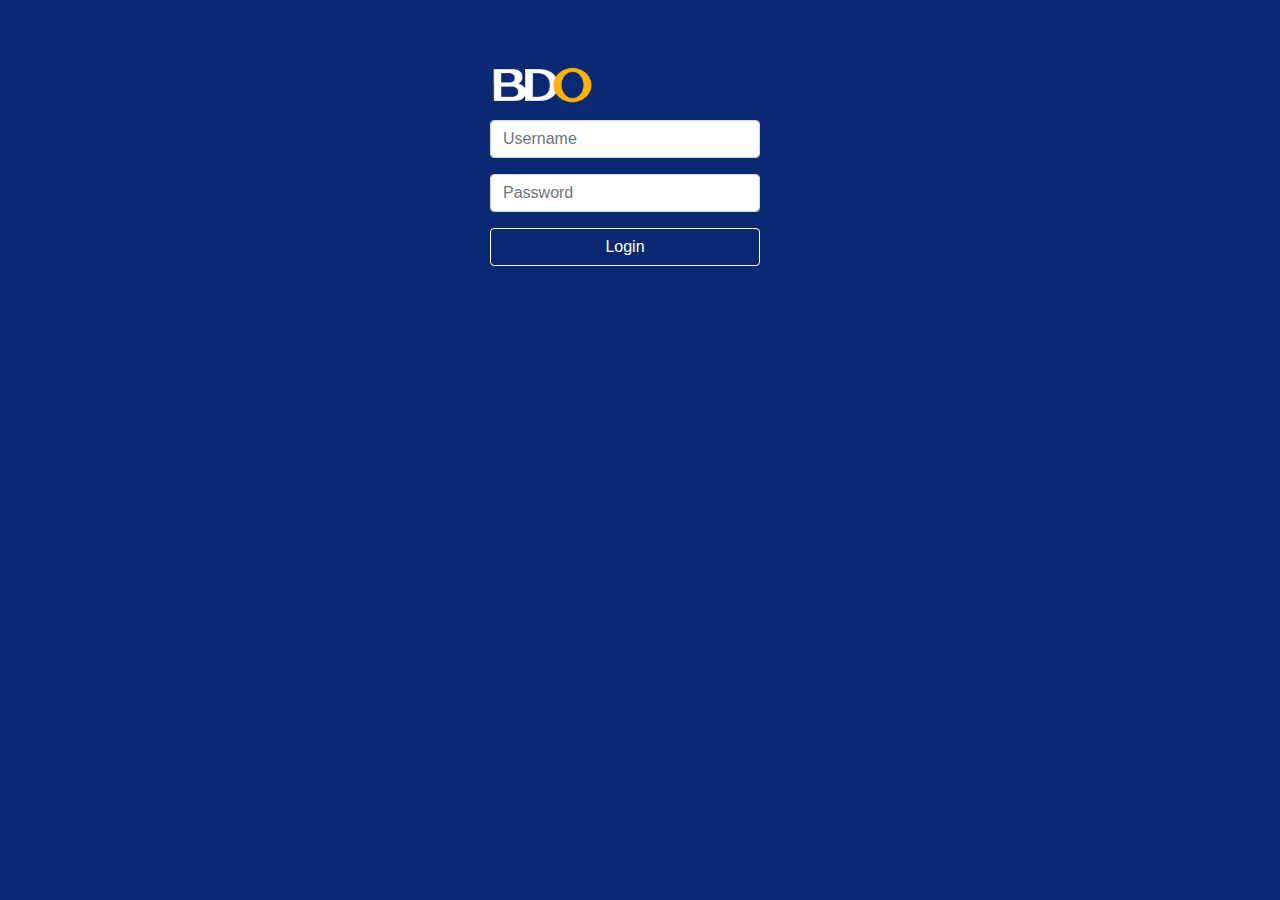
<file: login.html>
<html>
    
    <head>
      <title>Bank Policy Catalogue</title>
      <link rel="stylesheet" type="text/css" href="login.css">
      <link href="https://maxcdn.bootstrapcdn.com/bootstrap/4.0.0/css/bootstrap.min.css" rel="stylesheet" id="bootstrap-css">
      <script src="https://maxcdn.bootstrapcdn.com/bootstrap/4.0.0/js/bootstrap.min.js"></script>
      <script src="https://cdnjs.cloudflare.com/ajax/libs/jquery/3.2.1/jquery.min.js"></script>
    </head>

    <body style="background-color: #0b2972;">
      <script language="javascript">
        /*function to check username & password*/
        function check(form) {
         /* check if input username and pass matches */
         if(form.userid.value == "bdo-admin" && form.pswrd.value == "bdo-pass") {
            window.open('policy1.html', '_self') /* opens the target page while Id & password matches */
          }
         else {
           alert("Error Password or Username") /* displays error message */
          }
        }
      </script>

      <div class="simple-login-container">
        <div id="formContent">
          <img src="bdo-logo.jpg" id="bdo-logo">
          <!-- Login Form -->
          <form>
            <div class="row col-md-12 form-group">
              <input type="text" id="login" class="form-control" name="userid" placeholder="Username">
            </div>
            <div class="row col-md-12 form-group">
              <input type="password" id="password" class="form-control" name="pswrd" placeholder="Password">
            </div>
            <div class="row col-md-12 form-group">
              <input type="button" class="btn btn-block btn-login" onclick="check(this.form)" value="Login">
            </div>
          </form>

        </div>
      </div>
    </body>

    </html>
</file>
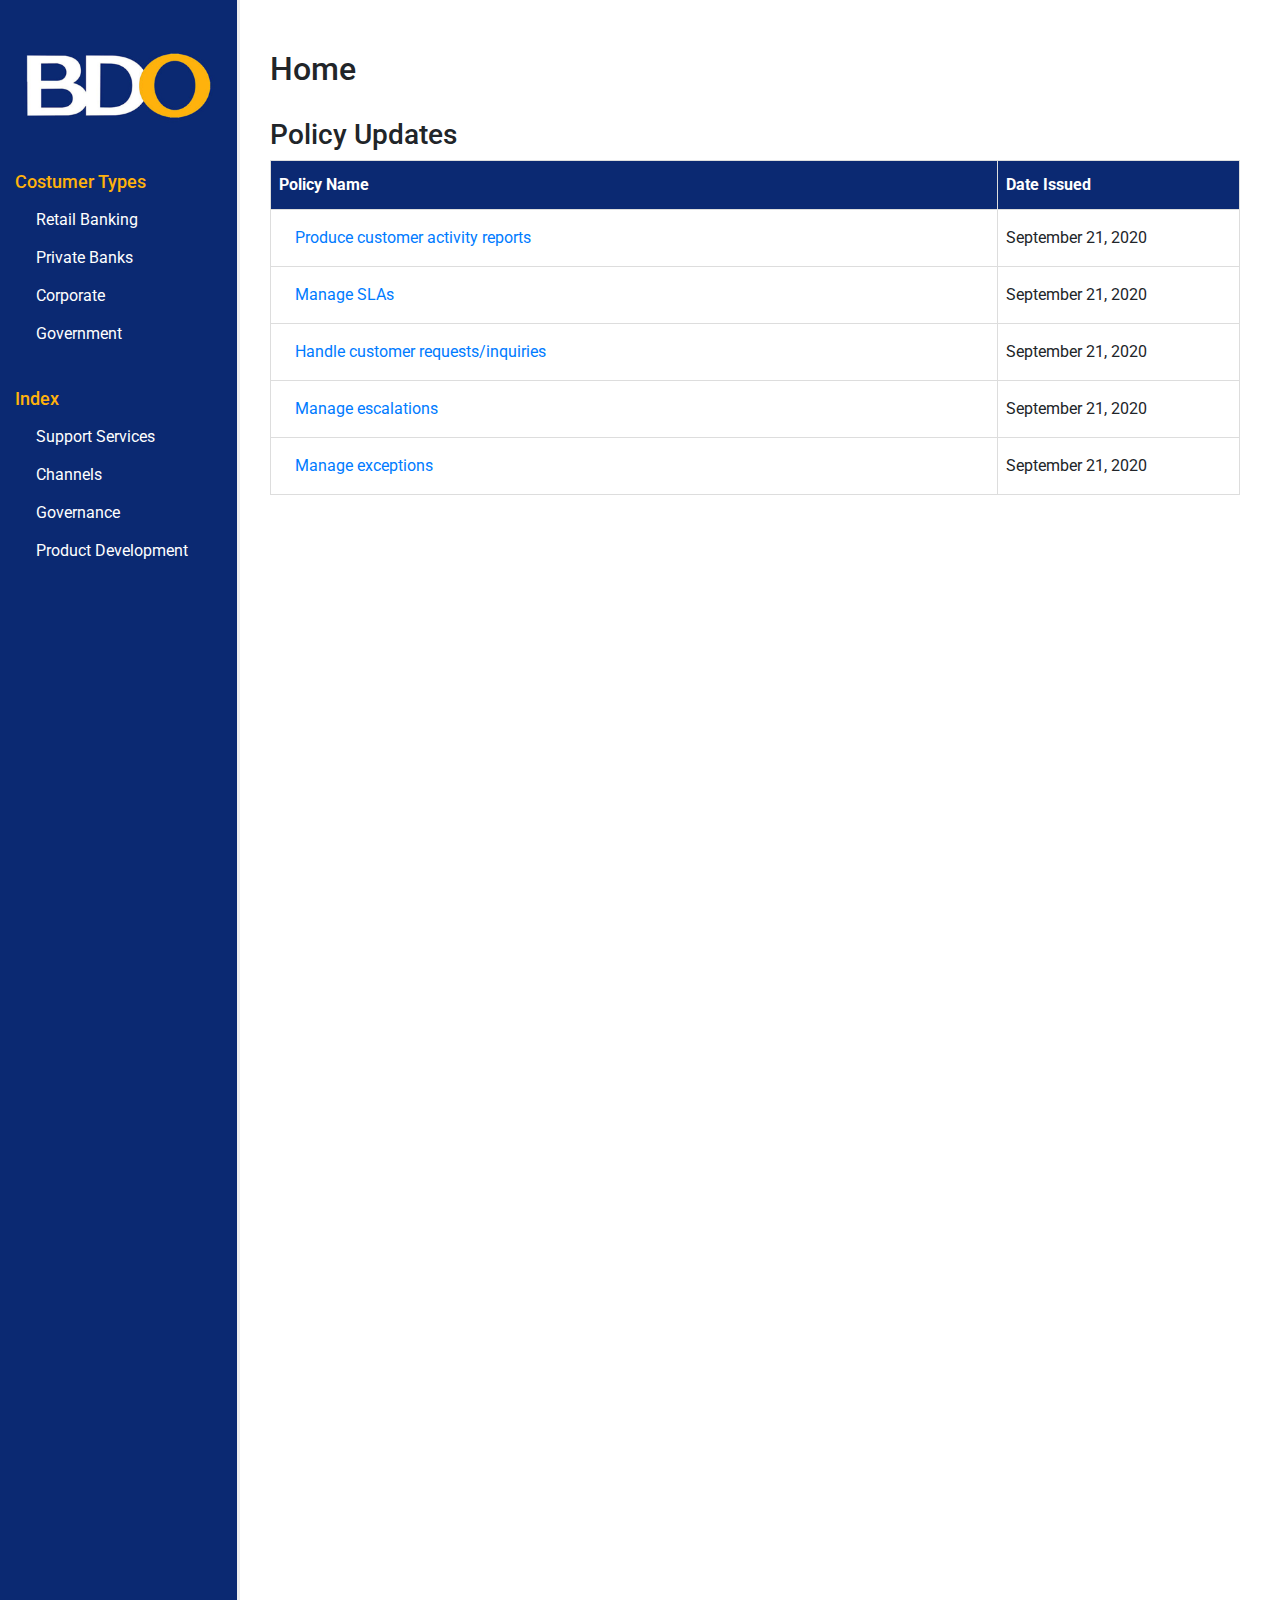
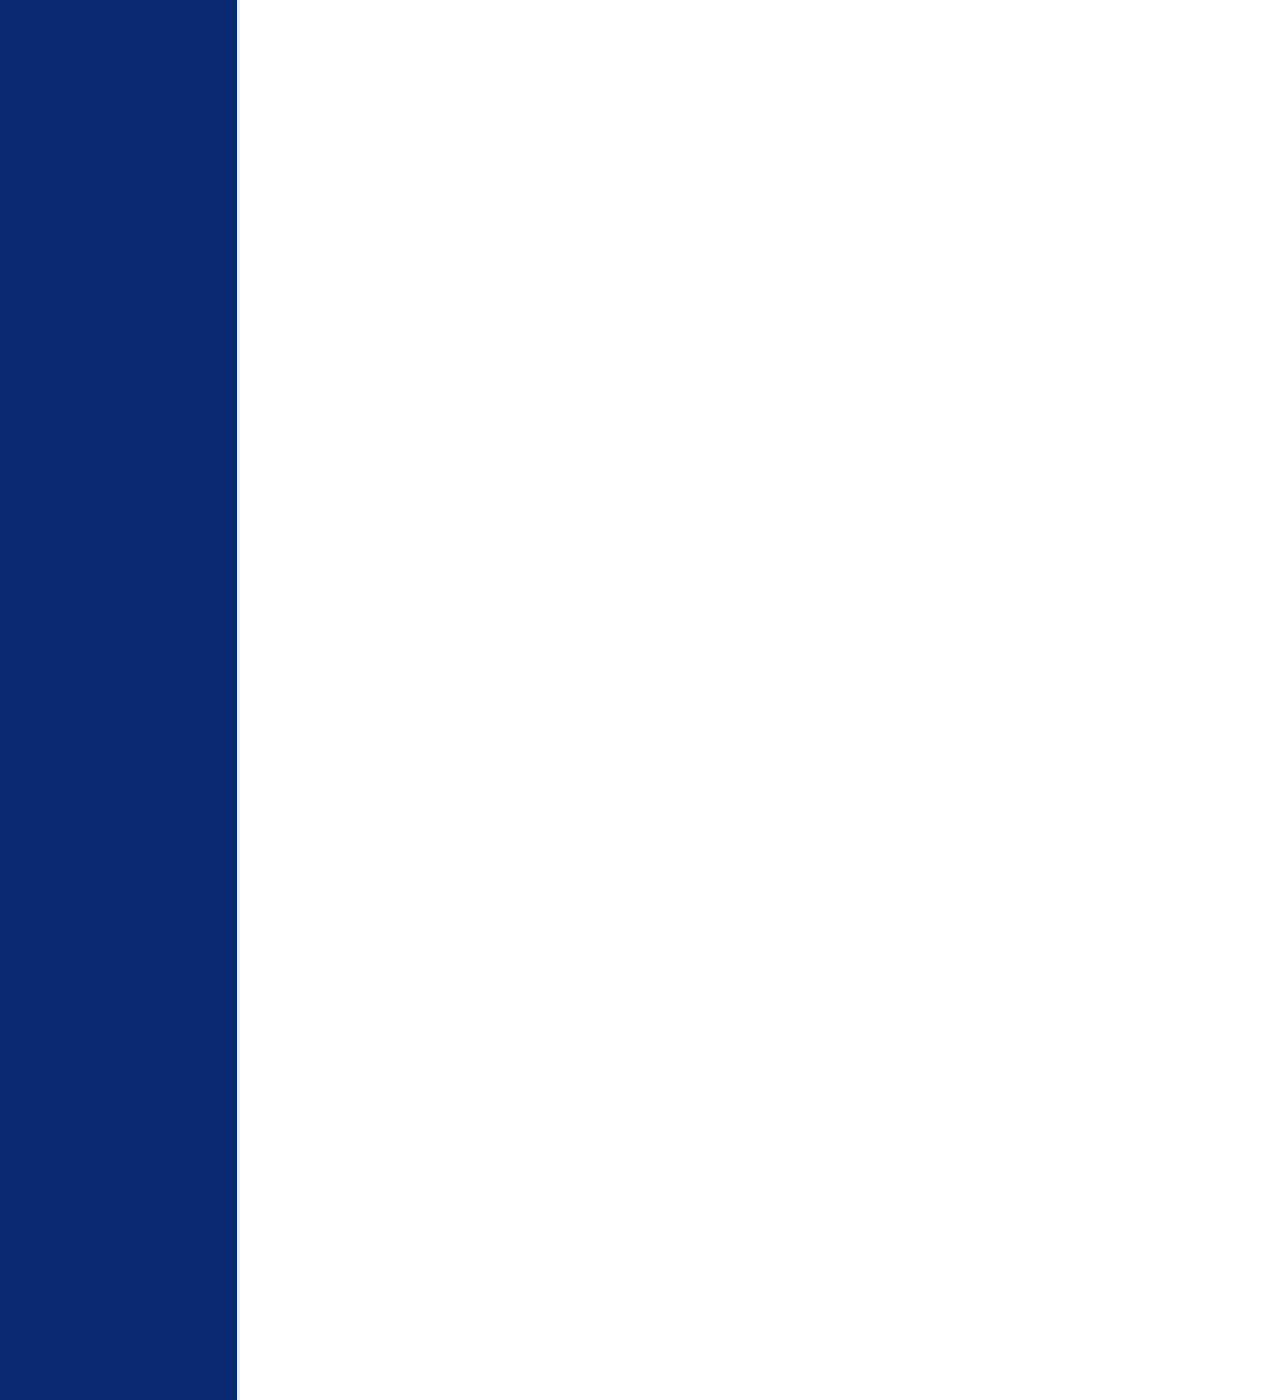
<file: policy1.html>
<!DOCTYPE html>
<html lang="en">
<head>
  <title>Bank Policy Catalog</title>
  <meta charset="utf-8">
  <meta name="viewport" content="width=device-width, initial-scale=1">
  <link rel="stylesheet" href="https://maxcdn.bootstrapcdn.com/bootstrap/4.5.2/css/bootstrap.min.css">
  <link rel="stylesheet" href="policy1.css">
  <link rel="stylesheet" href="https://cdnjs.cloudflare.com/ajax/libs/font-awesome/4.7.0/css/font-awesome.min.css">
  <link href="https://fonts.googleapis.com/css2?family=Roboto:wght@700&display=swap" rel="stylesheet">
  <script src="https://ajax.googleapis.com/ajax/libs/jquery/3.5.1/jquery.min.js"></script>
  <script src="https://cdnjs.cloudflare.com/ajax/libs/popper.js/1.16.0/umd/popper.min.js"></script>
  <script src="https://maxcdn.bootstrapcdn.com/bootstrap/4.5.2/js/bootstrap.min.js"></script>
  <!-- Like and dislike script -->
  <script type="text/javascript">
    $(function(){
    $(".like").click(function(){
        var input = $(this).siblings('.qty-like');
        input.val(parseFloat(input.val()) + 1);
        
    });
    $(".dislike").click(function(){
        var input = $(this).siblings('.qty-dislike');
        input.val(parseFloat(input.val()) + 1);
    });
  });
  </script>

<!-- modal script -->
<script type="text/javascript">
  $('#exampleModal').on('show.bs.modal', function (event) {
  var button = $(event.relatedTarget) // Button that triggered the modal
  var recipient = button.data('whatever') // Extract info from data-* attributes
  // If necessary, you could initiate an AJAX request here (and then do the updating in a callback).
  // Update the modal's content. We'll use jQuery here, but you could use a data binding library or other methods instead.
  var modal = $(this)
  modal.find('.modal-title').text('New message to ' + recipient)
  modal.find('.modal-body input').val(recipient)
})
</script>

<!-- retail banking dropdown script -->
<script>
  document.getElementById("retail-banking").onclick = function() {showRetailBanking()};

  function showRetailBanking () {
    document.getElementById("level0-retail-banking").classList.toggle("show");
  }
</script>

<!-- history back arrow -->
<script>
  document.getElementById("backback").onclick = function() {goBack()};

  function goBack () {
    history.go(-1);
  }
</script>

<!-- for all script -->
<script>
  document.getElementById("forall").onclick = function() {forAll()};

  function forAll() {
    document.getElementById("for-all-products").classList.toggle("show");
  }
</script>

<!-- related topics script -->
<script>
  document.getElementById("fraud").onclick = function() {fraud()};
  document.getElementById("legal-affairs").onclick = function() {legalaffairs()};
  document.getElementById("int-ext-audit").onclick = function() {intextaudit()};
  document.getElementById("ext-rel").onclick = function() {extrel()};
  document.getElementById("cross-sell").onclick = function() {crosssell()};
  document.getElementById("cust-reg-complain").onclick = function() {custregcomplain()};

  function fraud() {
    document.getElementById("fraud").classList.toggle("show");
  }
  function legalaffairs() {
    document.getElementById("legal-affairs").classList.toggle("show");
  }
  function intextaudit() {
    document.getElementById("int-ext-audit").classList.toggle("show");
  }
  function extrel() {
    document.getElementById("ext-rel").classList.toggle("show");
  }
  function crosssell() {
    document.getElementById("cross-sell").classList.toggle("show");
  }
  function custregcomplain() {
    document.getElementById("cust-reg-complain").classList.toggle("show");
  }
</script>


</head>
<body>
    <!-- sidebar menu -->
    <nav id="sideb">
        <div class="rectangle"></div>
        <div class="leftcolumn">
            <!-- <button class="btn back-arrow" id="backback"><i class="fa fa-arrow-left" aria-hidden="true"></i></button> -->
            <img src="bdo-logo.jpg" style="width: 240px; height: auto; border-right-style: inset; padding: 20px;"/>
            <!-- Costumer Types Menu -->
            <h4>Costumer Types</h4>
            <div class="nav flex-column">
                <!-- COLLAPSIBLE-BUTTON-1: Retail Banking -->
                <button id = "retail-banking" class="btn level0" data-toggle="collapse" data-target="#level0-retail-banking">Retail Banking</button> 
                    <div id="level0-retail-banking" class="collapse">
                        <ul class = "nav nav-pills flex-column">
                            <li class="nav-item">
                                <a class="nav-link" id="sme" data-toggle="pill" href="#level1-retail-banks-SME">SME</a>
                            </li>
                            <li class="nav-item">
                                <a class="nav-link" id="indiv" data-toggle="pill" href="#level1-retail-banks-individual">Individuals</a>
                            </li>
                        </ul>
                    </div>

                <!-- COLLAPSIBLE-BUTTON-2: Private Banks -->
                <!--
                <button class="btn btn-primary" data-toggle="collapse" data-target="#collap-button-2">Private Banks</button>
                    <div id="collap-button-2" class="collapse">
                        <ul class = "nav nav-pills flex-column">
                            <li class="nav-item">
                                <a class="nav-link" data-toggle="pill" href="#level0-1">Information Technology</a>
                            </li>
                            <li class="nav-item">
                                <a class="nav-link" data-toggle="pill" href="#level0-2">Information Technology</a>
                            </li>
                            <li class="nav-item">
                                <a class="nav-link" data-toggle="pill" href="#level0-3">Information Technology</a>
                            </li>
                        </ul>
                    </div> 
                -->
                <button class="btn level0" data-toggle="pill" href="#level0-private-banks">Private Banks</button>

                <!-- COLLAPSIBLE-BUTTON-3: Corporate -->
                <!--
                <button class="btn btn-primary" data-toggle="collapse" data-target="#collap-button-3">Corporate</button>
                    <div id="collap-button-3" class="collapse">
                        <ul class = "nav nav-pills flex-column">
                            <li class="nav-item">
                                <a class="nav-link" data-toggle="pill" href="#level0-1">Information Technology</a>
                            </li>
                            <li class="nav-item">
                                <a class="nav-link" data-toggle="pill" href="#level0-2">Information Technology</a>
                            </li>
                            <li class="nav-item">
                                <a class="nav-link" data-toggle="pill" href="#level0-3">Information Technology</a>
                            </li>
                        </ul>
                    </div>
                --> 
                <button class="btn level0" data-toggle="pill" href="#level0-corporate">Corporate</button>

                <!-- COLLAPSIBLE-BUTTON-4: Government -->
                <!--
                <button class="btn btn-primary" data-toggle="collapse" data-target="#collap-button-4">Government</button>
                    <div id="collap-button-4" class="collapse">
                        <ul class = "nav nav-pills flex-column">
                            <li class="nav-item">
                                <a class="nav-link" data-toggle="pill" href="#level0-1">Information Technology</a>
                            </li>
                            <li class="nav-item">
                                <a class="nav-link" data-toggle="pill" href="#level0-2">Information Technology</a>
                            </li>
                            <li class="nav-item">
                                <a class="nav-link" data-toggle="pill" href="#level0-3">Information Technology</a>
                            </li>
                        </ul>
                    </div>
                -->
                <button class="btn level0" data-toggle="pill" href="#level0-government">Government</button>

            </div>

            <!-- Index Menu -->
            <h4 style = "margin-top: 35px;">Index</h4>
            <div class="nav flex-column">
                <!-- COLLAPSIBLE-BUTTON-1: Support Services -->
                <button class="btn level0" data-toggle="collapse" data-target="#level0-support-services">Support Services</button> 
                    <div id="level0-support-services" class="collapse">
                        <ul class = "nav nav-pills flex-column">
                            <li class="nav-item">
                                <a class="nav-link" id = "ss1" data-toggle="pill" href="#level1-retail-banks-SME">Manage Human Capital</a>
                            </li>
                            <li class="nav-item">
                                <a class="nav-link" id = "ss2" data-toggle="pill" href="#level1-retail-banks-individual">Manage Treasury</a>
                            </li>
                            <li class="nav-item">
                                <a class="nav-link" id = "ss3" data-toggle="pill" href="#level1-retail-banks-SME">Manage Information Technology</a>
                            </li>
                            <li class="nav-item">
                                <a class="nav-link" id = "ss4" data-toggle="pill" href="#level1-retail-banks-SME">Manage Administration And Procurement Services</a>
                            </li>
                            <li class="nav-item">
                                <a class="nav-link" id = "ss5" data-toggle="pill" href="#level1-retail-banks-SME">Manage Finance and Accounting Procedures</a>
                            </li>
                            <li class="nav-item">
                                <a class="nav-link" id = "ss6" data-toggle="pill" href="#level1-retail-banks-SME">Manage Transformation/Change</a>
                            </li>
                            <li class="nav-item">
                                <a class="nav-link" id = "ss7" data-toggle="pill" href="#level1-retail-banks-SME">Manage Data</a>
                            </li>
                            <li class="nav-item">
                                <a class="nav-link" id = "ss8" data-toggle="pill" href="#level1-retail-banks-SME">Manage Business Processes</a>
                            </li>
                        </ul>
                    </div>

                <!-- COLLAPSIBLE-BUTTON-2: Channels -->
                <!--
                <button class="btn btn-primary" data-toggle="collapse" data-target="#collap-button-2">Private Banks</button>
                    <div id="collap-button-2" class="collapse">
                        <ul class = "nav nav-pills flex-column">
                            <li class="nav-item">
                                <a class="nav-link" data-toggle="pill" href="#level0-1">Information Technology</a>
                            </li>
                            <li class="nav-item">
                                <a class="nav-link" data-toggle="pill" href="#level0-2">Information Technology</a>
                            </li>
                            <li class="nav-item">
                                <a class="nav-link" data-toggle="pill" href="#level0-3">Information Technology</a>
                            </li>
                        </ul>
                    </div> 
                -->
                <button class="btn level0" data-toggle="pill" href="#level0-channels">Channels</button>

                <!-- COLLAPSIBLE-BUTTON-3: Governance -->
                <!--
                <button class="btn btn-primary" data-toggle="collapse" data-target="#collap-button-3">Corporate</button>
                    <div id="collap-button-3" class="collapse">
                        <ul class = "nav nav-pills flex-column">
                            <li class="nav-item">
                                <a class="nav-link" data-toggle="pill" href="#level0-1">Information Technology</a>
                            </li>
                            <li class="nav-item">
                                <a class="nav-link" data-toggle="pill" href="#level0-2">Information Technology</a>
                            </li>
                            <li class="nav-item">
                                <a class="nav-link" data-toggle="pill" href="#level0-3">Information Technology</a>
                            </li>
                        </ul>
                    </div>
                --> 
                <button class="btn level0" data-toggle="pill" href="#level0-governance">Governance</button>

                <!-- COLLAPSIBLE-BUTTON-4: Product Development -->
                <!--
                <button class="btn btn-primary" data-toggle="collapse" data-target="#collap-button-4">Government</button>
                    <div id="collap-button-4" class="collapse">
                        <ul class = "nav nav-pills flex-column">
                            <li class="nav-item">
                                <a class="nav-link" data-toggle="pill" href="#level0-1">Information Technology</a>
                            </li>
                            <li class="nav-item">
                                <a class="nav-link" data-toggle="pill" href="#level0-2">Information Technology</a>
                            </li>
                            <li class="nav-item">
                                <a class="nav-link" data-toggle="pill" href="#level0-3">Information Technology</a>
                            </li>
                        </ul>
                    </div>
                -->
                <button class="btn level0" data-toggle="pill" href="#level0-product-development">Product Development</button>
            </div>
        </div>    
    </nav>
    
    <!-- content area -->
    <div class="centercolumn">
        <div class="tab-content">
            <!-- Home Pane -->
            <div class="container tab-pane active">
                <h2>Home</h2>  
                <h3 style="margin-top: 20px; margin-left: 15px;">Policy Updates</h3>
                <table id = "policy-updates-table">
                  <tr>
                    <th style="width: 75%">Policy Name</th>
                    <th>Date Issued</th>    
                  </tr>
                  <tr>
                      <td>
                          <a class="nav-link" data-toggle="pill" href="#">Produce customer activity reports</a>
                      </td>
                      <td>September 21, 2020</td>
                  </tr>
                  <tr>
                      <td>
                          <a class="nav-link" data-toggle="pill" href="#">Manage SLAs</a>
                      </td>
                      <td>September 21, 2020</td>
                  </tr>
                  <tr>
                      <td>
                          <a class="nav-link" data-toggle="pill" href="#">Handle customer requests/inquiries</a>
                      </td>
                      <td>September 21, 2020</td>
                  </tr>
                  <tr>
                      <td>
                          <a class="nav-link" data-toggle="pill" href="#">Manage escalations</a>
                      </td>
                      <td>September 21, 2020</td>
                  </tr>
                  <tr>
                    <td>
                        <a class="nav-link" data-toggle="pill" href="#">Manage exceptions</a>
                    </td>
                    <td>September 21, 2020</td>
                </tr>
                </table>

            </div>
            <!-- Level 0: Retail Banks Content -->
                <!-- Level 1: Retail Banks - SME-->
                <div id="level1-retail-banks-SME" class="container tab-pane">
                    <h2>SME</h2>
                    <p>SMEs are small and medium business
                      enterprises with annual revenue of less
                      than PHP 100 million. These businesses
                      can be in the form of sole proprietorship,
                      partnership or corporation.</p>

                    <div class="container">
                        <div id="accordion">
                          
                          <div class="card">
                            <div class="card-header">
                              <a class="card-link" data-toggle="collapse" href="#manage-deposit-account">Manage Deposit Account</a>
                            </div>
                            <div id="manage-deposit-account" class="collapse" data-parent="#accordion">
                              <div class="card-body">
                                <table id = "sme-table">
                                    <tr>
                                        <th style="width: 75%">Policy Name</th>
                                        <th>Date Issued</th>    
                                    </tr>
                                    <tr>
                                        <td>
                                            <a id = "forall" class="nav-link" data-toggle="pill" href="#for-all-products">For all products</a>
                                        </td>
                                        <td>September 21, 2020</td>
                                    </tr>
                                    <tr>
                                        <td>
                                            <a class="nav-link" data-toggle="pill" href="#for-current-account">For current account</a>
                                        </td>
                                        <td>September 21, 2020</td>
                                    </tr>
                                    <tr>
                                        <td>
                                            <a class="nav-link" data-toggle="pill" href="#for-savings-account">For savings account</a>
                                        </td>
                                        <td>September 21, 2020</td>
                                    </tr>
                                    <tr>
                                        <td>
                                            <a class="nav-link" data-toggle="pill" href="#for-term-deposits">For term deposits</a>
                                        </td>
                                        <td>September 21, 2020</td>
                                    </tr>
                                </table>
                              </div>
                            </div>
                          </div>
                          
                          <div class="card">
                            <div class="card-header">
                              <a class="collapsed card-link" data-toggle="collapse" href="#collapseTwo">Manage Loans</a>
                            </div>
                            <div id="collapseTwo" class="collapse" data-parent="#accordion">
                              <div class="card-body">
                                Lorem ipsum dolor sit amet, consectetur adipisicing elit, sed do eiusmod tempor incididunt ut labore et dolore magna aliqua. Ut enim ad minim veniam, quis nostrud exercitation ullamco laboris nisi ut aliquip ex ea commodo consequat.
                              </div>
                            </div>
                          </div>
                          
                          <div class="card">
                            <div class="card-header">
                              <a class="collapsed card-link" data-toggle="collapse" href="#collapseThree">Manage Cards</a>
                            </div>
                            <div id="collapseThree" class="collapse" data-parent="#accordion">
                              <div class="card-body">
                                Lorem ipsum dolor sit amet, consectetur adipisicing elit, sed do eiusmod tempor incididunt ut labore et dolore magna aliqua. Ut enim ad minim veniam, quis nostrud exercitation ullamco laboris nisi ut aliquip ex ea commodo consequat.
                              </div>
                            </div>
                          </div>

                          <div class="card">
                            <div class="card-header">
                              <a class="collapsed card-link" data-toggle="collapse" href="#collapseThree">Manage Forex</a>
                            </div>
                            <div id="collapseThree" class="collapse" data-parent="#accordion">
                              <div class="card-body">
                                Lorem ipsum dolor sit amet, consectetur adipisicing elit, sed do eiusmod tempor incididunt ut labore et dolore magna aliqua. Ut enim ad minim veniam, quis nostrud exercitation ullamco laboris nisi ut aliquip ex ea commodo consequat.
                              </div>
                            </div>
                          </div>
                          
                          <div class="card">
                            <div class="card-header">
                              <a class="collapsed card-link" data-toggle="collapse" href="#collapseThree">Manage Investments</a>
                            </div>
                            <div id="collapseThree" class="collapse" data-parent="#accordion">
                              <div class="card-body">
                                Lorem ipsum dolor sit amet, consectetur adipisicing elit, sed do eiusmod tempor incididunt ut labore et dolore magna aliqua. Ut enim ad minim veniam, quis nostrud exercitation ullamco laboris nisi ut aliquip ex ea commodo consequat.
                              </div>
                            </div>
                          </div>
                        
                          <div class="card">
                            <div class="card-header">
                              <a class="collapsed card-link" data-toggle="collapse" href="#collapseThree">Manage Bancassurance</a>
                            </div>
                            <div id="collapseThree" class="collapse" data-parent="#accordion">
                              <div class="card-body">
                                Lorem ipsum dolor sit amet, consectetur adipisicing elit, sed do eiusmod tempor incididunt ut labore et dolore magna aliqua. Ut enim ad minim veniam, quis nostrud exercitation ullamco laboris nisi ut aliquip ex ea commodo consequat.
                              </div>
                            </div>
                          </div>

                          <div class="card">
                            <div class="card-header">
                              <a class="collapsed card-link" data-toggle="collapse" href="#collapseThree">Manage Safety Box Facilities</a>
                            </div>
                            <div id="collapseThree" class="collapse" data-parent="#accordion">
                              <div class="card-body">
                                Lorem ipsum dolor sit amet, consectetur adipisicing elit, sed do eiusmod tempor incididunt ut labore et dolore magna aliqua. Ut enim ad minim veniam, quis nostrud exercitation ullamco laboris nisi ut aliquip ex ea commodo consequat.
                              </div>
                            </div>
                          </div>

                        </div>
                    </div>
                </div>

                    <!-- Level 2: For all products -->
                    <div id="for-all-products" class="container tab-pane"> 

                        <h2>For All Deposit Products</h2>  

                        <table id = "all-products-table">
                            <tr>
                                <th style="width: 75%">Policy Name</th>
                                <th>Date Issued</th>    
                            </tr>
                            <tr>
                                <td>
                                    <a class="nav-link" data-toggle="pill" href="#marketing">Marketing & Account Opening</a>
                                </td>
                                <td>September 21, 2020</td>
                            </tr>
                            <tr>
                                <td>
                                    <a class="nav-link" data-toggle="pill" href="#">Deposit and Withdraw Funds</a>
                                </td>
                                <td>September 21, 2020</td>
                            </tr>
                            <tr>
                                <td>
                                    <a class="nav-link" data-toggle="pill" href="#">Interest Rates</a>
                                </td>
                                <td>September 21, 2020</td>
                            </tr>
                            <tr>
                                <td>
                                    <a class="nav-link" data-toggle="pill" href="#">Account Closure</a>
                                </td>
                                <td>September 21, 2020</td>
                            </tr>
                        </table>

                        <!-- <h5 style="margin-top: 30px;"> <a  class="nav-link" data-toggle="pill" href="#related-topics">Related Topics</a>  </h5> -->
                        <h5 style="margin-top: 30px;">Related Topics</h5>
                        <a class="btn tag-pill nav-link" data-toggle="pill" href="#fraud">Fraud/AML</a>
                        <a class="btn tag-pill nav-link" data-toggle="pill" href="#legal-affairs">Legal affairs</a>
                        <a class="btn tag-pill nav-link" data-toggle="pill" href="#int-ext-audit">Internal and external audit</a>
                        <a class="btn tag-pill nav-link" data-toggle="pill" href="#ext-rel">External relationship</a>
                        <a class="btn tag-pill nav-link" data-toggle="pill" href="#">Cross sell</a>
                        <a class="btn tag-pill nav-link" data-toggle="pill" href="#">Customer request and complaints</a>
                    </div>

                    <!-- Related Topics -->
                    <div id="related-topics" class="container tab-pane">
                        <h2>Related Topics</h2>  
                        <p>Lorem ipsum dolor sit amet, consectetur adipisicing elit, sed do eiusmod tempor incididunt ut labore et dolore magna aliqua. Lorem ipsum dolor sit amet, consectetur adipisicing elit, sed do eiusmod tempor incididunt ut labore et dolore magna aliqua.
                            Lorem ipsum dolor sit amet, consectetur adipisicing elit, sed do eiusmod tempor incididunt ut labore et dolore magna aliqua. Lorem ipsum dolor sit amet, consectetur adipisicing elit, sed do eiusmod tempor incididunt ut labore et dolore magna aliqua.
                            Lorem ipsum dolor sit amet, consectetur adipisicing elit, sed do eiusmod tempor incididunt ut labore et dolore magna aliqua. Lorem ipsum dolor sit amet, consectetur adipisicing elit, sed do eiusmod tempor incididunt ut labore et dolore magna aliqua.
                            Lorem ipsum dolor sit amet, consectetur adipisicing elit, sed do eiusmod tempor incididunt ut labore et dolore magna aliqua. Lorem ipsum dolor sit amet, consectetur adipisicing elit, sed do eiusmod tempor incididunt ut labore et dolore magna aliqua.
                        </p>
                        <div class="container">
                            <div id="accordion">
                              
                              <div class="card">
                                <div class="card-header">
                                  <a class="card-link" data-toggle="collapse" href="#manage-fraud">Manage Fraud/AML</a>
                                </div>
                                <div id="manage-fraud" class="collapse" data-parent="#accordion">
                                  <div class="card-body">
                                    <table id = "sme-table">
                                        <tr><th style="width: 75%">Policy Name</th><th>Date Issued</th></tr>
                                        <tr><td>Establish/Maintain business rules to detect fraud or suspicious activities</td><td>September 21, 2020</td></tr>
                                        <tr><td><a class="nav-link" data-toggle="pill" href="#">Detect fraud or suspicious activities</a></td><td>September 21, 2020</td></tr>
                                        <tr><td>Investigate and report fraud incident</td><td>September 21, 2020</td></tr>
                                        <tr><td>Investigate application fraud enquiry  </td><td>September 21, 2020</td></tr>
                                        <tr><td>Investigate fraud claims  </td><td>September 21, 2020</td></tr>
                                        <tr><td>Review and investigate reconciliation  </td><td>September 21, 2020</td></tr>
                                        <tr><td>Conduct systemic fraud investigation and monitoring  </td><td>September 21, 2020</td></tr>
                                        <tr><td>Monitor channel fraud  </td><td>September 21, 2020</td></tr>
                                        <tr><td>Monitor payments fraud  </td><td>September 21, 2020</td></tr>
                                        <tr><td><a class="nav-link" data-toggle="pill" href="#">Manage large deposits</a></td><td>September 21, 2020</td></tr>
                                        <tr><td><a class="nav-link" data-toggle="pill" href="#">Suspend/resume account</a></td><td>September 21, 2020</td></tr>
                                        <tr><td><a class="nav-link" data-toggle="pill" href="#">Engage with regulatory and legislative bodies</a></td><td>September 21, 2020</td></tr>
                                    </table>
                                  </div>
                                </div>
                              </div>
                              
                              <div class="card">
                                <div class="card-header">
                                  <a class="collapsed card-link" data-toggle="collapse" href="#collapseTwo">Provide Legal Support And Advise</a>
                                </div>
                                <div id="collapseTwo" class="collapse" data-parent="#accordion">
                                    <div class="card-body">
                                        <table id = "sme-table">
                                            <tr><th style="width: 75%">Policy Name</th><th>Date Issued</th></tr>
                                            <tr><td>Develop legal policies and procedures</td><td>September 21, 2020</td></tr>
                                            <tr><td>Prepare and manage legal budget</td><td>September 21, 2020</td></tr>
                                            <tr><td>Engage and manage external counsel</td><td>September 21, 2020</td></tr>
                                            <tr><td>Provide legal representation</td><td>September 21, 2020</td></tr>
                                            <tr><td><a class="nav-link" data-toggle="pill" href="#">Handle legal disputes</a></td><td>September 21, 2020</td></tr>
                                            <tr><td><a class="nav-link" data-toggle="pill" href="#">Respond to legal enquiries</a></td><td>September 21, 2020</td></tr>
                                            <tr><td>Monitor legislative changes and inform stakeholders</td><td>September 21, 2020</td></tr>
                                            <tr><td>Draft laws and issue by-laws</td><td>September 21, 2020</td></tr>
                                            <tr><td>Maintain subject matter expertise</td><td>September 21, 2020</td></tr>
                                            <tr><td>Manage and protect intellectual property</td><td>September 21, 2020</td></tr>
                                        </table>
                                      </div>
                                </div>
                              </div>
                              
                              <div class="card">
                                <div class="card-header">
                                  <a class="collapsed card-link" data-toggle="collapse" href="#collapseThree">Manage Legal Documents And Contracts</a>
                                </div>
                                <div id="collapseThree" class="collapse" data-parent="#accordion">
                                    <div class="card-body">
                                        <table id = "sme-table">
                                            <tr><th style="width: 75%">Policy Name</th><th>Date Issued</th></tr>
                                            <tr><td><a class="nav-link" data-toggle="pill" href="#">Define legal document management requirements </a></td><td>September 21, 2020</td></tr>
                                            <tr><td>Define legal document management policies and procedures</td><td>September 21, 2020</td></tr>
                                            <tr><td>Draft and review contract/SLAs</td><td>September 21, 2020</td></tr>
                                            <tr><td>Store and protect physical legal documents</td><td>September 21, 2020</td></tr>
                                            <tr><td>Store and protect digital legal documents</td><td>September 21, 2020</td></tr>
                                            <tr><td>Manage contract renewal, termination and close out</td><td>September 21, 2020</td></tr>
                                        </table>
                                      </div>
                                </div>
                              </div>
    
                              <div class="card">
                                <div class="card-header">
                                  <a class="collapsed card-link" data-toggle="collapse" href="#collapseFour">Business Continuity Planning And Management</a>
                                </div>
                                <div id="collapseFour" class="collapse" data-parent="#accordion">
                                    <div class="card-body">
                                        <table id = "sme-table">
                                            <tr><th style="width: 75%">Policy Name</th><th>Date Issued</th></tr>
                                            <tr><td><a class="nav-link" data-toggle="pill" href="#">Co-ordinate business continuity</a></td><td>September 21, 2020</td></tr>
                                            <tr><td><a class="nav-link" data-toggle="pill" href="#">Plan business continuity</a></td><td>September 21, 2020</td></tr>
                                            <tr><td><a class="nav-link" data-toggle="pill" href="#">Plan infrastructure recovery</a></td><td>September 21, 2020</td></tr>
                                            <tr><td><a class="nav-link" data-toggle="pill" href="#">Plan serious incident management</a></td><td>September 21, 2020</td></tr>
                                            <tr><td><a class="nav-link" data-toggle="pill" href="#">Manage business continuity methodologies</a></td><td>September 21, 2020</td></tr>
                                            
                                            
                                        </table>
                                      </div>
                                </div>
                              </div>
                              
                              <div class="card">
                                <div class="card-header">
                                  <a class="collapsed card-link" data-toggle="collapse" href="#collapseFive">Manage Audit Protocols</a>
                                </div>
                                <div id="collapseFive" class="collapse" data-parent="#accordion">
                                    <div class="card-body">
                                        <table id = "sme-table">
                                            <tr><th style="width: 75%">Policy Name</th><th>Date Issued</th></tr>
                                            <tr><td><a class="nav-link" data-toggle="pill" href="#">Define roles and responsibilities for audit</a></td><td>September 21, 2020</td></tr>
                                            <tr><td>Develop audit processes</td><td>September 21, 2020</td></tr>
                                            <tr><td>Establish audit tools</td><td>September 21, 2020</td></tr>
                                            <tr><td>Develop stakeholder engagement plan</td><td>September 21, 2020</td></tr>
                                            <tr><td>Development and maintain audit manual</td><td>September 21, 2020</td></tr>
                                        </table>
                                      </div>
                                </div>
                              </div>
                            
                              <div class="card">
                                <div class="card-header">
                                  <a class="collapsed card-link" data-toggle="collapse" href="#collapseSix">Manage Government And Industry Relationships</a>
                                </div>
                                <div id="collapseSix" class="collapse" data-parent="#accordion">
                                    <div class="card-body">
                                        <table id = "sme-table">
                                            <tr><th style="width: 75%">Policy Name</th><th>Date Issued</th></tr>
                                            <tr><td><a class="nav-link" data-toggle="pill" href="#">Plan, build and manage government relationships</a></td><td>September 21, 2020</td></tr>
                                            <tr><td><a class="nav-link" data-toggle="pill" href="#">Manage relationships with quasi-government bodies</a></td><td>September 21, 2020</td></tr>
                                            <tr><td><a class="nav-link" data-toggle="pill" href="#">Manage relationships with trade/industry groups</a></td><td>September 21, 2020</td></tr>
                                            <tr><td><a class="nav-link" data-toggle="pill" href="#">Manage lobby activities</a></td><td>September 21, 2020</td></tr>
                                            <tr><td><a class="nav-link" data-toggle="pill" href="#">Manage regulatory relationships</a></td><td>September 21, 2020</td></tr>
                                        </table>
                                      </div>
                                </div>
                              </div>
    
                              <div class="card">
                                <div class="card-header">
                                  <a class="collapsed card-link" data-toggle="collapse" href="#collapseSeven">Manage Media & Public Relationships</a>
                                </div>
                                <div id="collapseSeven" class="collapse" data-parent="#accordion">
                                    <div class="card-body">
                                        <table id = "sme-table">
                                            <tr><th style="width: 75%">Policy Name</th><th>Date Issued</th></tr>
                                            <tr><td><a class="nav-link" data-toggle="pill" href="#">Develop media and PR policies and procedures</a></td><td>September 21, 2020</td></tr>
                                            <tr><td><a class="nav-link" data-toggle="pill" href="#">Develop media and PR strategy</a></td><td>September 21, 2020</td></tr>
                                            <tr><td><a class="nav-link" data-toggle="pill" href="#">Develop media and PR plan and budget</a></td><td>September 21, 2020</td></tr>
                                            <tr><td><a class="nav-link" data-toggle="pill" href="#">Manage media and PR relationships</a></td><td>September 21, 2020</td></tr>
                                            <tr><td><a class="nav-link" data-toggle="pill" href="#">Manage press releases</a></td><td>September 21, 2020</td></tr>
                                            <tr><td><a class="nav-link" data-toggle="pill" href="#">Develop crisis management and emergency communications</a></td><td>September 21, 2020</td></tr>
                                            <tr><td><a class="nav-link" data-toggle="pill" href="#">Manage events and sponsorship</a></td><td>September 21, 2020</td></tr>
                                            <tr><td><a class="nav-link" data-toggle="pill" href="#">Maintain a database of media agencies and contacts</a></td><td>September 21, 2020</td></tr>
                                        </table>
                                      </div>
                                </div>
                              </div>
                            
                              <div class="card">
                                <div class="card-header">
                                  <a class="collapsed card-link" data-toggle="collapse" href="#collapseEight">Manage Cross Sell</a>
                                </div>
                                <div id="collapseEight" class="collapse" data-parent="#accordion">
                                    <div class="card-body">
                                        <table id = "sme-table">
                                            <tr><th style="width: 75%">Policy Name</th><th>Date Issued</th></tr>
                                            <tr><td><a class="nav-link" data-toggle="pill" href="#">Identify cross-sell leads</a></td><td>September 21, 2020</td></tr>
                                            <tr><td><a class="nav-link" data-toggle="pill" href="#">Cross-sell products</a></td><td>September 21, 2020</td></tr>
                                            <tr><td><a class="nav-link" data-toggle="pill" href="#">Track and monitor cross sales</a></td><td>September 21, 2020</td></tr>
                                        </table>
                                      </div>
                                </div>
                              </div>

                              <div class="card">
                                <div class="card-header">
                                  <a class="collapsed card-link" data-toggle="collapse" href="#collapseNine">Manage Customer Requests And Complaints</a>
                                </div>
                                <div id="collapseNine" class="collapse" data-parent="#accordion">
                                    <div class="card-body">
                                        <table id = "sme-table">
                                            <tr><th style="width: 75%">Policy Name</th><th>Date Issued</th></tr>
                                            <tr><td><a class="nav-link" data-toggle="pill" href="#">Retrieve customer's record</a></td><td>September 21, 2020</td></tr>
                                            <tr><td><a class="nav-link" data-toggle="pill" href="#">Handle customer requests/inquires</a></td><td>September 21, 2020</td></tr>
                                            <tr><td><a class="nav-link" data-toggle="pill" href="#">Resolve customer complaints</a></td><td>September 21, 2020</td></tr>
                                            <tr><td><a class="nav-link" data-toggle="pill" href="#">Manage escalations</a></td><td>September 21, 2020</td></tr>
                                            <tr><td><a class="nav-link" data-toggle="pill" href="#">Process self-service requests</a></td><td>September 21, 2020</td></tr>
                                            <tr><td><a class="nav-link" data-toggle="pill" href="#">Manage exceptions</a></td><td>September 21, 2020</td></tr>
                                        </table>
                                      </div>
                                </div>
                              </div>
                            </div>
                        </div>
                    </div>
                
                    <!-- Related Topics -->
                    
                    <!-- Fraud -->
                    <div id = "fraud" class="container tab-pane"> 
                      <h3 style="margin-top: 30px;">Fraud</h3>
                      
                      <ul class="nav nav-tabs">
                        <li class="nav-item">
                          <a class="nav-link disabled" href="#fraud-one">Monitor & Report Compliance Risk</a>
                        </li>
                        <li class="nav-item">
                          <a id="choosable" class="nav-link active" href="#fraud-two">Manage Fraud/AML</a>
                        </li>
                      </ul>

                      <div class="tab-content" id="myTabContent">
                        <div class="tab-pane fade show active" id="fraud-one" role="tabpanel" aria-labelledby="home-tab">
                          <div class="row lisgroup">
                            <div class="col-4">
                              <div class="list-group" id="list-tab" role="tablist">
                                <a class="list-group-item list-group-item-action disabled id="list-home-list" data-toggle="list" href="#" role="tab" aria-controls="home">Establish/Maintain business rules to detect fraud or suspicious activities</a>
                                <a class="list-group-item list-group-item-action choosable active" id="list-profile-list" data-toggle="list" href="#fraud1" role="tab" aria-controls="profile">Detect fraud or suspicious activities</a>
                                <a class="list-group-item list-group-item-action disabled" id="list-messages-list" data-toggle="list" href="#" role="tab" aria-controls="messages">Investigate and report fraud incident</a>
                                <a class="list-group-item list-group-item-action disabled" id="list-settings-list" data-toggle="list" href="#" role="tab" aria-controls="settings">Investigate application fraud enquiry</a>
                                <a class="list-group-item list-group-item-action disabled" id="list-settings-list" data-toggle="list" href="#" role="tab" aria-controls="settings">Investigate fraud claims</a>
                                <a class="list-group-item list-group-item-action disabled" id="list-settings-list" data-toggle="list" href="#" role="tab" aria-controls="settings">Review and investigate reconciliation</a>
                                <a class="list-group-item list-group-item-action disabled" id="list-settings-list" data-toggle="list" href="#" role="tab" aria-controls="settings">Conduct systemic fraud investigation and monitoring</a>
                                <a class="list-group-item list-group-item-action disabled" id="list-settings-list" data-toggle="list" href="#" role="tab" aria-controls="settings">Monitor channel fraud</a>
                                <a class="list-group-item list-group-item-action disabled" id="list-settings-list" data-toggle="list" href="#" role="tab" aria-controls="settings">Monitor payments fraud</a>
                                <a class="list-group-item list-group-item-action choosable" id="list-settings-list" data-toggle="list" href="#fraud2" role="tab" aria-controls="settings">Manage large deposits</a>
                                <a class="list-group-item list-group-item-action choosable" id="list-settings-list" data-toggle="list" href="#fraud3" role="tab" aria-controls="settings">Suspend/resume account</a>
                                <a class="list-group-item list-group-item-action choosable" id="list-settings-list" data-toggle="list" href="#fraud4" role="tab" aria-controls="settings">Engage with regulatory and legislative bodies</a>
                              </div>
                            </div>
                            <div class="col-8">
                              <div class="tab-content" id="nav-tabContent">
                                <div class="tab-pane fade show active" id="fraud1" role="tabpanel" aria-labelledby="list-home-list">
                                  <h3>Detect fraud or suspicious activities</h3>
                                  <p>(policy information here)</p>
                                </div>
                                <div class="tab-pane fade" id="fraud2" role="tabpanel" aria-labelledby="list-profile-list">
                                  <h3>Manage large deposits</h3>
                                  <p>(policy information here)</p>
                                </div>
                                <div class="tab-pane fade" id="fraud3" role="tabpanel" aria-labelledby="list-messages-list">
                                  <h3>Suspend/resume account</h3>
                                  <p>(policy information here)</p>
                                </div>
                                <div class="tab-pane fade" id="fraud4" role="tabpanel" aria-labelledby="list-settings-list">
                                  <h3>Engage with regulatory and legislative bodies</h3>
                                  <p>(policy information here)</p>
                                </div>
                              </div>
                            </div>
                          </div>
                        </div>


                        <div class="tab-pane fade" id="fraud-two" role="tabpanel" aria-labelledby="profile-tab">
                          Fraud Two
                        </div>
                      </div>

                    </div>

                    <!-- Legal Affairs -->
                    <div id = "legal-affairs" class="container tab-pane">
                      <h3 style="margin-top: 30px;">Legal Affairs</h3>
                      
                      <ul class="nav nav-tabs">
                        
                        <li class="nav-item">
                          <a id="choosable" class="nav-link active" href="#legaf-one" data-toggle="tab" role="tab" aria-controls="legaf-one" aria-selected="true">Provide Legal Support And Advise</a>
                        </li>
                        <li class="nav-item">
                          <a id="choosable" class="nav-link" href="#legaf-two" data-toggle="tab" role="tab" aria-controls="legaf-two" aria-selected="false">Manage Legal Documents And Contracts</a>
                        </li>
                        <li class="nav-item">
                          <a class="nav-link disabled" href="#">Collections And Recoveries Litigation</a>
                        </li>
                        <li class="nav-item">
                          <a class="nav-link disabled" href="#">Manage Credit Lending Contracts</a>
                        </li>
                      </ul>

                      <div class="tab-content" id="myTabContent">
                        <div class="tab-pane fade show active" id="legaf-one" role="tabpanel" aria-labelledby="home-tab">
                          <div class="row lisgroup">
                            <div class="col-4">
                              <div class="list-group" id="list-tab" role="tablist">
                                
                                <a class="list-group-item list-group-item-action disabled" id="list-settings-list" data-toggle="list" href="#" role="tab" aria-controls="settings">Develop legal policies and procedures</a>
                                <a class="list-group-item list-group-item-action disabled" id="list-settings-list" data-toggle="list" href="#" role="tab" aria-controls="settings">Prepare and manage legal budget</a>
                                <a class="list-group-item list-group-item-action disabled" id="list-settings-list" data-toggle="list" href="#" role="tab" aria-controls="settings">Engage and manage external counsel</a>
                                <a class="list-group-item list-group-item-action disabled" id="list-settings-list" data-toggle="list" href="#" role="tab" aria-controls="settings">Provide legal representation</a>
                                
                                <a class="list-group-item list-group-item-action choosable active" id="list-settings-list" data-toggle="list" href="#legaf1" role="tab" aria-controls="legaf1">Handle legal disputes</a>
                                <a class="list-group-item list-group-item-action choosable" id="list-settings-list" data-toggle="list" href="#legaf2" role="tab" aria-controls="legaf2">Respond to legal enquiries</a>
                                
                                <a class="list-group-item list-group-item-action disabled" id="list-settings-list" data-toggle="list" href="#" role="tab" aria-controls="settings">Monitor legislative changes and inform stakeholders</a>
                                <a class="list-group-item list-group-item-action disabled" id="list-settings-list" data-toggle="list" href="#" role="tab" aria-controls="settings">Draft laws and issue by-laws</a>
                                <a class="list-group-item list-group-item-action disabled" id="list-settings-list" data-toggle="list" href="#" role="tab" aria-controls="settings">Maintain subject matter expertise</a>
                                <a class="list-group-item list-group-item-action disabled" id="list-settings-list" data-toggle="list" href="#" role="tab" aria-controls="settings">Manage and protect intellectual property</a>
                                
                              </div>
                            </div>
                            <div class="col-8">
                              <div class="tab-content" id="nav-tabContent">
                                <div class="tab-pane fade show active" id="legaf1" role="tabpanel" aria-labelledby="list-home-list">
                                  <h3>Handle legal disputes</h3>
                                  <p>(policy information here)</p>
                                </div>
                                <div class="tab-pane fade" id="legaf2" role="tabpanel" aria-labelledby="list-profile-list">
                                  <h3>Respond to legal enquiries</h3>
                                  <p>(policy information here)</p>
                                </div>
                                </div>
                              </div>
                            </div>
                          </div>

                            <div class="tab-pane fade" id="legaf-two" role="tabpanel" aria-labelledby="profile-tab">
                              <div class="row lisgroup">
                                <div class="col-4">
                                  <div class="list-group" id="list-tab" role="tablist">
                                    
                                    <a class="list-group-item list-group-item-action choosable active" id="list-profile-list" data-toggle="list" href="#legaf-two-two" role="tab" aria-controls="legaf-two-two">Define legal document management requirements</a>
                                    <a class="list-group-item list-group-item-action disabled" id="list-messages-list" data-toggle="list" href="#" role="tab" aria-controls="messages">Define legal document management policies and procedures</a>
                                    <a class="list-group-item list-group-item-action disabled" id="list-settings-list" data-toggle="list" href="#" role="tab" aria-controls="settings">Draft and review contract/SLAs</a>
                                    <a class="list-group-item list-group-item-action disabled" id="list-settings-list" data-toggle="list" href="#" role="tab" aria-controls="settings">Store and protect physical legal documents</a>
                                    <a class="list-group-item list-group-item-action disabled" id="list-settings-list" data-toggle="list" href="#" role="tab" aria-controls="settings">Store and protect digital legal documents</a>
                                    <a class="list-group-item list-group-item-action disabled" id="list-settings-list" data-toggle="list" href="#" role="tab" aria-controls="settings">Manage contract renewal, termination, and close out</a>
                                    
                                  </div>
                                </div>
                                <div class="col-8">
                                  <div class="tab-content" id="nav-tabContent">
                                    <div class="tab-pane fade show active" id="legaf-two-two" role="tabpanel" aria-labelledby="list-home-list">
                                      <h3>Define legal document management requirements</h3>
                                      <p>(policy information here)</p>
                                    </div>
                                  </div>
                                </div>
                              </div>
                            </div>
                          
                        </div>
                      </div>
                    

                    <!-- Internal and external audit -->
                    <div id = "int-ext-audit" class="container tab-pane">
                      <h3 style="margin-top: 30px;">Internal and External Audit</h3>
                      
                      <ul class="nav nav-tabs">
                        
                        <li class="nav-item">
                          <a id="choosable" class="nav-link active" href="#int-ext">Manage Audit Protocols</a>
                        </li>
                        <li class="nav-item">
                          <a class="nav-link disabled" href="#">Perform Audit Reporting</a>
                        </li>
                        <li class="nav-item">
                          <a class="nav-link disabled" href="#">Manage Audit Risk Assessment And Planning</a>
                        </li>
                        <li class="nav-item">
                          <a class="nav-link disabled" href="#">Perform Audit Execution</a>
                        </li>
                      </ul>

                      <div class="tab-content" id="myTabContent">
                        <div class="tab-pane fade show active" id="int-ext" role="tabpanel" aria-labelledby="home-tab">
                          <div class="row lisgroup">
                            <div class="col-4">
                              <div class="list-group" id="list-tab" role="tablist">
                                
                                <a class="list-group-item list-group-item-action choosable active" id="list-profile-list" data-toggle="list" href="#int-ext-1" role="tab" aria-controls="int-ext-1">Define roles and responsibilities for audit</a>
                                <a class="list-group-item list-group-item-action disabled" id="list-messages-list" data-toggle="list" href="#" role="tab" aria-controls="messages">Develop audit processes</a>
                                <a class="list-group-item list-group-item-action disabled" id="list-settings-list" data-toggle="list" href="#" role="tab" aria-controls="settings">Establish audit tools</a>
                                <a class="list-group-item list-group-item-action disabled" id="list-settings-list" data-toggle="list" href="#" role="tab" aria-controls="settings">Develop stakeholder engagement plan</a>
                                <a class="list-group-item list-group-item-action disabled" id="list-settings-list" data-toggle="list" href="#" role="tab" aria-controls="settings">Development and maintain audit manual</a>
                                
                              </div>
                            </div>
                            <div class="col-8">
                              <div class="tab-content" id="nav-tabContent">
                                <div class="tab-pane fade show active" id="int-ext-1" role="tabpanel" aria-labelledby="list-home-list">
                                  <h3>Detect fraud or suspicious activities</h3>
                                  <p>(policy information here)</p>
                                </div>
                              </div>
                            </div>
                          </div>
                        </div>
                      </div>
                    </div>

                    <!-- External relationship -->
                    <div id = "ext-rel" class="container tab-pane">
                      <h3 style="margin-top: 30px;">External Relationships</h3>
                      
                      <ul class="nav nav-tabs">
                        
                        
                        <li class="nav-item">
                          <a class="nav-link disabled" href="#">Manage And Foster Strategic Relationships</a>
                        </li>
                        <li class="nav-item">
                          <a id="choosable" class="nav-link active" href="#extone">Manage Government And Industry Relationships</a>
                        </li>
                        <li class="nav-item">
                          <a id="choosable" class="nav-link" href="#exttwo">Manage Media & Public Relationships</a>
                        </li>
                        <li class="nav-item">
                          <a class="nav-link disabled" href="#">Manage Investor Relationships</a>
                        </li>
                        
                      </ul>

                      <div class="tab-content" id="myTabContent">
                        <div class="tab-pane fade show active" id="extone" role="tabpanel" aria-labelledby="home-tab">
                          <div class="row lisgroup">
                            <div class="col-4">
                              <div class="list-group" id="list-tab" role="tablist">
                                
                                <a class="list-group-item list-group-item-action choosable active" id="list-profile-list" data-toggle="list" href="#ext11" role="tab" aria-controls="ext11">Plan, build and manage government relationships</a>
                                <a class="list-group-item list-group-item-action choosable" id="list-profile-list" data-toggle="list" href="#ext12" role="tab" aria-controls="ext12">Manage relationships with quasi-government bodies</a>
                                <a class="list-group-item list-group-item-action choosable" id="list-profile-list" data-toggle="list" href="#ext13" role="tab" aria-controls="ext13">Manage relationships with trade/industry groups</a>
                                <a class="list-group-item list-group-item-action choosable" id="list-profile-list" data-toggle="list" href="#ext14" role="tab" aria-controls="ext14">Manage lobby activities</a>
                                <a class="list-group-item list-group-item-action choosable" id="list-profile-list" data-toggle="list" href="#ext15" role="tab" aria-controls="ext15">Manage regulatory relationships</a>

                              </div>
                            </div>
                            <div class="col-8">
                              <div class="tab-content" id="nav-tabContent">
                                <div class="tab-pane fade show active" id="ext11" role="tabpanel" aria-labelledby="list-home-list">
                                  <h3>Plan, build and manage government relationships</h3>
                                  <p>(policy information here)</p>
                                </div>
                                <div class="tab-pane fade" id="ext12" role="tabpanel" aria-labelledby="list-home-list">
                                  <h3>Manage relationships with quasi-government bodies</h3>
                                  <p>(policy information here)</p>
                                </div>
                                <div class="tab-pane fade" id="ext13" role="tabpanel" aria-labelledby="list-home-list">
                                  <h3>Manage relationships with trade/industry groups</h3>
                                  <p>(policy information here)</p>
                                </div>
                                <div class="tab-pane fade" id="ext14" role="tabpanel" aria-labelledby="list-home-list">
                                  <h3>Manage lobby activities</h3>
                                  <p>(policy information here)</p>
                                </div>
                                <div class="tab-pane fade" id="ext15" role="tabpanel" aria-labelledby="list-home-list">
                                  <h3>Manage regulatory relationships</h3>
                                  <p>(policy information here)</p>
                                </div>
                              </div>
                            </div>
                          </div>
                        </div>
                      </div>

                      <div class="tab-content" id="myTabContent">
                        <div class="tab-pane fade" id="exttwo" role="tabpanel" aria-labelledby="home-tab">
                          <div class="row lisgroup">
                            <div class="col-4">
                              <div class="list-group" id="list-tab" role="tablist">
                                
                                <a class="list-group-item list-group-item-action choosable active" id="list-profile-list" data-toggle="list" href="#ext21" role="tab" aria-controls="ext21">Develop media and PR policies and procedures</a>
                                <a class="list-group-item list-group-item-action choosable" id="list-profile-list" data-toggle="list" href="#ext22" role="tab" aria-controls="ext22">Develop media and PR strategy</a>
                                <a class="list-group-item list-group-item-action choosable" id="list-profile-list" data-toggle="list" href="#ext23" role="tab" aria-controls="ext23">Develop media and PR plan and budget</a>
                                <a class="list-group-item list-group-item-action choosable" id="list-profile-list" data-toggle="list" href="#ext24" role="tab" aria-controls="ext24">Manage media and PR relationships</a>
                                <a class="list-group-item list-group-item-action choosable" id="list-profile-list" data-toggle="list" href="#ext25" role="tab" aria-controls="ext25">Manage press releases</a>
                                <a class="list-group-item list-group-item-action choosable" id="list-profile-list" data-toggle="list" href="#ext26" role="tab" aria-controls="ext26">Develop crisis management and emergency communications</a>
                                <a class="list-group-item list-group-item-action choosable" id="list-profile-list" data-toggle="list" href="#ext27" role="tab" aria-controls="ext27">Manage events and sponsorship</a>
                                <a class="list-group-item list-group-item-action choosable" id="list-profile-list" data-toggle="list" href="#ext28" role="tab" aria-controls="ext28">Maintain a database of media agencies and contacts</a>
                              </div>
                            </div>
                            <div class="col-8">
                              <div class="tab-content" id="nav-tabContent">
                                <div class="tab-pane fade show active" id="ext21" role="tabpanel" aria-labelledby="list-home-list">
                                  <h3>Develop media and PR policies and procedures</h3>
                                  <p>(policy information here)</p>
                                </div>
                                <div class="tab-pane fade" id="ext22" role="tabpanel" aria-labelledby="list-home-list">
                                  <h3>Develop media and PR strategy</h3>
                                  <p>(policy information here)</p>
                                </div>
                                <div class="tab-pane fade" id="ext23" role="tabpanel" aria-labelledby="list-home-list">
                                  <h3>Develop media and PR plan and budget</h3>
                                  <p>(policy information here)</p>
                                </div>
                                <div class="tab-pane fade" id="ext24" role="tabpanel" aria-labelledby="list-home-list">
                                  <h3>Manage media and PR relationships</h3>
                                  <p>(policy information here)</p>
                                </div>
                                <div class="tab-pane fade" id="ext25" role="tabpanel" aria-labelledby="list-home-list">
                                  <h3>Manage press releases</h3>
                                  <p>(policy information here)</p>
                                </div>
                                <div class="tab-pane fade" id="ext26" role="tabpanel" aria-labelledby="list-home-list">
                                  <h3>Develop crisis management and emergency communications</h3>
                                  <p>(policy information here)</p>
                                </div>
                                <div class="tab-pane fade" id="ext27" role="tabpanel" aria-labelledby="list-home-list">
                                  <h3>Manage events and sponsorship</h3>
                                  <p>(policy information here)</p>
                                </div>
                                <div class="tab-pane fade" id="ext28" role="tabpanel" aria-labelledby="list-home-list">
                                  <h3>Maintain a database of media agencies and contacts</h3>
                                  <p>(policy information here)</p>
                                </div>
                              </div>
                            </div>
                          </div>
                        </div>
                      </div>

                    </div>

                    <!-- Cross sell -->
                    <div id = "cross-sell" class="container tab-pane">
                      <h3>Cross sell</h3>
                      <ul class="nav nav-tabs">
                        <li class="nav-item">
                          <a class="nav-link active" href="#">Active</a>
                        </li>
                        <li class="nav-item">
                          <a class="nav-link" href="#">Link</a>
                        </li>
                        <li class="nav-item">
                          <a class="nav-link" href="#">Link</a>
                        </li>
                        <li class="nav-item">
                          <a class="nav-link disabled" href="#">Disabled</a>
                        </li>
                      </ul>
                    </div>

                    <!-- Customer request and complaints -->
                    <div id = "cust-req-complain" class="container tab-pane">
                      <h3>Customer request and complaints</h3>
                      <ul class="nav nav-tabs">
                        <li class="nav-item">
                          <a class="nav-link active" href="#">Active</a>
                        </li>
                        <li class="nav-item">
                          <a class="nav-link" href="#">Link</a>
                        </li>
                        <li class="nav-item">
                          <a class="nav-link" href="#">Link</a>
                        </li>
                        <li class="nav-item">
                          <a class="nav-link disabled" href="#">Disabled</a>
                        </li>
                      </ul>
                    </div>








































































































































                <!-- Level 1: Retail Banks - Individual-->
                <div id="level1-retail-banks-individual" class="container tab-pane">
                    <h2>Individual</h2>  
                    <p>Lorem ipsum dolor sit amet, consectetur adipisicing elit, sed do eiusmod tempor incididunt ut labore et dolore magna aliqua.</p>
                </div>

                <!-- Level 2: Marketing -->
                <div id="marketing" class="container tab-pane fade"><br>
                    <h3>Deposit Account Opening</h3>
                    <h5>Customer Principles</h5>
                    <ul>
                      <li>BDO will find ways for the customer.</li>
                      <li>BDO will be the number trusted bank of the customers.</li>
                      <li>BDO will transact with customers only in accordance with the law</li>
                    <br>
                    <h5>Policy on Deposit Account Opening</h5>
                    <br>
                    <h5>1.1 Scope</h5> 
                    <p>This policy covers all deposit account opening in branches, including but not limited to – </p>
                    <ul>
                      <li>Checking account</li>
                      <li>Savings account</li>
                      <li>Time deposits account</li>
                    </ul>
                    <br>        
                    <p>This policy does not cover deposit account opened through BDO web apps and mobile apps</p> 
          
                    </ul> 
                    <div class="container">
                      <div id="accordion">
                        <div class="card">
                          <div class="card-header">
                            <a class="card-link" data-toggle="collapse" href="#collapseOne">Customer Principles</a>
                          </div>
                          <div id="collapseOne" class="collapse show" data-parent="#accordion">
                            <div class="card-body">
                              <ul>
                                <li>Customer outcome </li>
                                <li>Customer guidance</li>
                                <li>Operation guidelines</li>
                                <li>Prohibited actions </li>
                                <li>Approving authorities (branch view)</li>
                                <li>Relevant BDO units and contacts </li>
                              </ul>

                              <div class="container">
                                  <div id="accordion1">
                                      <div class="card">
                                          <div class="card-header"><a class="card-link" data-toggle="collapse" href="#collapse1">1.2.1 Policy</a></div>
                                          <div id="collapse1" class="collapse" data-parent="#accordion1"><div class="card-body">
                                              <ul>
                                                  <li>BDO is responsible to protect dignity of every person.</li>
                                                  <li>A person who entered or uses a BDO facility is a client of BDO.</li>
                                              </ul>
                                          </div></div>
                                      </div>
                                      <div class="card">
                                        <div class="card-header"><a class="card-link" data-toggle="collapse" href="#collapse2">1.2.2 Customer Outcome</a></div>
                                        <div id="collapse2" class="collapse" data-parent="#accordion1"><div class="card-body">
                                            <ul>
                                                <li>Clients are happy to you, whether they opened an account or not.</li>
                                                <li>Clients are happy, because your concern includes the beneficiaries of the account</li>
                                                <li>Clients are happy, because you have provided a sound financial advice.</li>
                                            </ul>
                                        </div></div>
                                    </div>
                                    <div class="card">
                                        <div class="card-header"><a class="card-link" data-toggle="collapse" href="#collapse3">1.2.3 Operational guideline</a></div>
                                        <div id="collapse3" class="collapse" data-parent="#accordion1"><div class="card-body">
                                            <ul>
                                                <li>
                                                  Ensure that the "face to face" requirement for account opening is observed.
                                                  For account opening of non-personal accounts, the signatories and/or Certifying Officer of the account to
                                                  opened should be present in the branch.
                                                </li>
                                                <li>
                                                  Inquire if the client already has an existing account with BDO. If there is, proceed to the sub-section B: Account
                                                  Opening for Existing Client.
                                                </li>
                                                <li>
                                                  Request client to fill up FATCA Questionnaire to verify if the client shall be considered as U.S. Persons/ US entity
                                                  or with indicia (indicators) of U.S. Status
                                                </li>
                                                <li>
                                                  Inquire from client the type of account to be opened. Explain the product features  and terms and conditions covering the
                                                  type of account to be opened.
                                                </li>

                                                <li>xxx</li>
                                            </ul>
                                        </div></div>
                                    </div>
                                    <div class="card">
                                        <div class="card-header"><a class="card-link" data-toggle="collapse" href="#collapse4">1.2.4 Prohibited actions/Strict compliance</a></div>
                                        <div id="collapse4" class="collapse" data-parent="#accordion1"><div class="card-body">
                                            <ul>
                                                <li>Blank signing of applications are strictly prohibited.</li>
                                                <li>Unethical actions are prohibited.</li>
                                                <li>Customer due diligence procedures must be independently evaluated.</li>
                                            </ul>
                                        </div></div>
                                    </div>
                                    <div class="card">
                                        <div class="card-header"><a class="card-link" data-toggle="collapse" href="#collapse5">1.2.5 Approving Authorities</a></div>
                                        <div id="collapse5" class="collapse" data-parent="#accordion1"><div class="card-body">
                                            <ul>
                                                <li>Deposits PHP 10 million and below - Branch manager</li>
                                                <li>Deposits more than PHP 10 million to PHP 100 million - Area head</li>
                                                <li>Deposits more than PHP 100 million to PHP 300 million - Regional head</li>
                                                <li>Deposits more than PHP 300 million - Branch banking head</li>
                                            </ul>    
                                        </div></div>
                                    </div>
                                    <div class="card">
                                        <div class="card-header"><a class="card-link" data-toggle="collapse" href="#collapse6">1.2.6 Contacts</a></div>
                                        <div id="collapse6" class="collapse" data-parent="#accordion1"><div class="card-body">
                                            <ul>
                                                <li>Help desk 24/7 - 891 0307 or you may email at bdohelpdesk@bdo.com.ph</li>
                                                <li>Branch manager - 0977 885 8899</li>
                                                <li>Area head - cbmarquez@bdo.com.ph</li>
                                                <li>Regional head - adchua@bdo.com.ph</li>
                                                <li>Branch banking head - glim@bdo.com.ph</li>
                                            </ul>    
                                        </div></div>
                                    </div>
                                    <div class="card">
                                        <div class="card-header"><a class="card-link" data-toggle="collapse" href="#collapse7">1.2.7 Standards</a></div>
                                        <div id="collapse7" class="collapse" data-parent="#accordion1"><div class="card-body">
                                            <ul>
                                                <li>BDO quality standards updated version 10.1 dated January 2020</li>
                                                <li>BSP circular Framework on basic deposit account dated February 2018</li>
                                                <li>BSP circular on social media risk management</li>
                                            </ul>
                                        </div></div>
                                    </div>
                                  </div>
                              </div>
                            </div>
                          </div>
                        </div>
                        
                      </div>
                    </div>

                    <h5 style="margin-top: 30px;">Related Topics</h5>
                        <a class="btn tag-pill nav-link" data-toggle="pill" href="#fraud">Fraud/AML</a>
                        <a class="btn tag-pill nav-link" data-toggle="pill" href="#legal-affairs">Legal affairs</a>
                        <a class="btn tag-pill nav-link" data-toggle="pill" href="#int-ext-audit">Internal and external audit</a>
                        <a class="btn tag-pill nav-link" data-toggle="pill" href="#ext-rel">External relationship</a>
                        <a class="btn tag-pill nav-link" data-toggle="pill" href="#">Cross sell</a>
                        <a class="btn tag-pill nav-link" data-toggle="pill" href="#">Customer request and complaints</a>

                    <div class="like-dislike">
                        <a class="like"><i class="fa fa-thumbs-up"></i></a>
                        <input class="qty-like" name="qty-like" readonly="readonly" type="text" value="0" /> 
                        <a class="dislike"><i class="fa fa-thumbs-down"></i></a> 
                        <input class="qty-dislike" name="qty-dislike" readonly="readonly" type="text" value="0" /> 
                      <button type="button" class="comment-button" data-toggle="modal" data-target="#commentModal"><i class="fa fa-comment" aria-hidden="true"></i></button>
                      </div>
          
                  </div>

                  <!-- Related Topics -->
                  <div id="related-topics-page" class="container tab-pane">
                    <h2>Related Topics</h2>  
                    
                </div>
            
            <!-- Level 0: Private Banks Content -->
            <div id="level0-private-banks" class="container tab-pane">
                <h2>Private Banks</h2>  
                <p>Lorem ipsum dolor sit amet, consectetur adipisicing elit, sed do eiusmod tempor incididunt ut labore et dolore magna aliqua.</p>
            </div>

            <!-- Level 0: Corporate Content -->
            <div id="level0-corporate" class="container tab-pane">
                <h2>Corporate</h2>  
                <p>Lorem ipsum dolor sit amet, consectetur adipisicing elit, sed do eiusmod tempor incididunt ut labore et dolore magna aliqua.</p>
            </div>

            <!-- Level 0: Government Content -->
            <div id="level0-government" class="container tab-pane">
                <h2>Government</h2>  
                <p>Lorem ipsum dolor sit amet, consectetur adipisicing elit, sed do eiusmod tempor incididunt ut labore et dolore magna aliqua.</p>
            </div>


            <!-- Level 0: Support Services Content -->
                <!-- Level 1: Retail Banks - SME-->
                <div id="level1-retail-banks-SME" class="container tab-pane">
                    <h2>SME</h2>  
                    <p>Lorem ipsum dolor sit amet, consectetur adipisicing elit, sed do eiusmod tempor incididunt ut labore et dolore magna aliqua.</p>
                </div>
                
                <!-- Level 1: Retail Banks - Individual-->
                <div id="level1-retail-banks-individual" class="container tab-pane">
                    <h2>Individual</h2>  
                    <p>Lorem ipsum dolor sit amet, consectetur adipisicing elit, sed do eiusmod tempor incididunt ut labore et dolore magna aliqua.</p>
                </div>

            <!-- Level 0: Channels Content -->
            <div id="level0-channels" class="container tab-pane">
                <h2>Channels</h2>  
                <p>Lorem ipsum dolor sit amet, consectetur adipisicing elit, sed do eiusmod tempor incididunt ut labore et dolore magna aliqua.</p>
            </div>

            <!-- Level 0: Governance Content -->
            <div id="level0-governance" class="container tab-pane">
                <h2>Governance</h2>  
                <p>Lorem ipsum dolor sit amet, consectetur adipisicing elit, sed do eiusmod tempor incididunt ut labore et dolore magna aliqua.</p>
            </div>

            <!-- Level 0: Product Development Content -->
            <div id="level0-product-development" class="container tab-pane">
                <h2>Product Development</h2>  
                <p>Lorem ipsum dolor sit amet, consectetur adipisicing elit, sed do eiusmod tempor incididunt ut labore et dolore magna aliqua.</p>
            </div>

        </div>

        <div class="modal fade" id="commentModal" tabindex="-1" role="dialog" aria-labelledby="exampleModalLabel" aria-hidden="true">
            <div class="modal-dialog" role="document">
              <div class="modal-content">
                <div class="modal-header">
                  <h5 class="modal-title" id="exampleModalLabel">New message</h5>
                  <button type="button" class="close" data-dismiss="modal" aria-label="Close">
                    <span aria-hidden="true">&times;</span>
                  </button>
                </div>
                <div class="modal-body">
                  <form>
                    <div class="form-group">
                      <label for="policy-name" class="col-form-label">Policy Name:</label>
                      <input type="text" class="form-control" id="policy-name">
                    </div>
                    <div class="form-group">
                      <label for="message-text" class="col-form-label">Message:</label>
                      <textarea class="form-control" id="message-text"></textarea>
                    </div>
                  </form>
                </div>
                <div class="modal-footer">
                  <button type="button" class="btn btn-secondary" data-dismiss="modal">Close</button>
                  <button type="button" class="btn btn-primary" data-dismiss="modal">Comment</button>
                </div>
              </div>
            </div>
          </div>
    </div>
</body>
</html>
</file>
<file: login.css>
body {
    background-color: #0b2972; 
}

.simple-login-container{
    width:300px;
    max-width:100%;
    margin:50px auto;
}

.simple-login-container h2{
    text-align:center;
    font-size:20px;
}

.simple-login-container .btn-login{
    background-color:#0b2972;
    color:#fff;
    border-color: #fff;
}

.btn-login:hover {
    background-color: #ffb20c;
    color:#0b2972;
}

a{
    color:#fff;
}

h3 {
  font-family: Arial, Helvetica, sans-serif;
  text-align: center;
}

#bdo-logo {
    width: 35%;
    height: auto;
}
</file>
<file: policy1.css>
@import url('https://fonts.googleapis.com/css2?family=Roboto:wght@700&display=swap');

/* screen division */
#sideb {
    position: relative;
}

.rectangle {
    width: 240px;
    height: 3000px;
    background-color: #0b2972;
    z-index: -100;
    position: absolute;
    border-right-style: inset; 
}

.back-arrow {
    color: #ffb20c;
}

.back-arrow:hover, .back-arrow:focus{
    color: #fff;
}


.leftcolumn {
    width: 240px;
    float: left;
    font-size: 16px;
    color: #fff;
    border-right-style: inset; 
    background-color: #0b2972;
    z-index: 100;
    position: relative;
}

.level0 {
    color: #fff;
    text-align: left;
    padding-left: 35px;
}

.level0:active, .level0:focus, .level0:hover {
    color:  #0b2972;
    background-color: #ffb20c;
    font-weight: bold;
}

#sme, #indiv, #ss1, #ss2, #ss3, #ss4, #ss5, #ss6, #ss7, #ss8{
    padding-left: 55px;
    color: #fff;
    text-align: left;
}

#sme:active, #sme:focus, #sme:hover {
    color:  #0b2972;
    background-color: #ffb20c;
    font-weight: bold;
    padding-left: 55px;
}

.centercolumn {
    width: 1000px;
    float: left;
}

/* sme table */
#sme-table, #all-products-table, #policy-updates-table  {
    border-collapse: collapse;
    width: 100%;
    margin-left: 15px;
  }
  
#sme-table td, #sme-table th, #policy-updates-table th, #policy-updates-table td {
    border: 1px solid #ddd;
    padding: 8px;
}

#all-products-table td, #all-products-table th {
    border: 1px solid #ddd;
    padding: 8px;
}

#sme-table tr:nth-child(even){background-color: #f2f2f2;}

#all-products-table tr:nth-child(even){background-color: #f2f2f2;}

#policy-updates-table:nth-child(even){background-color: #f2f2f2;}

#sme-table th, #policy-updates-table th, #all-products-table th {
    padding-top: 12px;
    padding-bottom: 12px;
    margin-left: 15px;
    text-align: left;
    background-color: #0b2972;
    color: white;
}

h4 {
   font-size: large;
   margin-left: 15px; 
   color: #ffb20c;
}

h2 {
   margin-top: 50px;
   margin-bottom: 30px;
   margin-left: 15px;
   font-family: Roboto, sans-serif;
}

p {
    margin-bottom: 30px;
    margin-left: 15px;
    font-family: Roboto, sans-serif;
 }

 .like, .dislike, .comment-button {    
    display: inline-block;
    margin-top: 0px;
    margin-bottom: 10px;
    font-weight: normal;
    text-align: center;
    vertical-align: middle;
    cursor: pointer;
    background: transparent;
    border: solid transparent;
    white-space: nowrap;
    padding: 6px 6px;
    font-size: 14px;
    line-height: 1.428571429;
    border-radius: 4px;
    font-family: Arial, Helvetica, sans-serif;
    color: #0b2972;

}

.qty-like, .qty-dislike {    
    display: inline-block;
    width: 30px;
    margin-top: 0px;
    margin-bottom: 10px;
    font-weight: normal;
    vertical-align: middle;
    cursor: pointer;
    background: transparent;
    border: solid transparent;
    white-space: nowrap;
    padding: 0px 0px;
    font-size: 14px;
    line-height: 1.428571429;
    border-radius: 0px;
    font-family: Arial, Helvetica, sans-serif;
    color: #0b2972;

}

.like-dislike {
    text-align: right;
}

.comment {
    width: 40%;
    height: 100px;
    padding: 10px;
    background-color: #d0e2bc;
}

.tag-pill {
    background-color: white;
    border: inset;
    border-color: #0b2972;
    color: #0b2972;
    padding: 5px 10px;
    text-align: center;
    text-decoration: none;
    display: inline-block;
    margin: 4px 2px;
    cursor: pointer;
    border-radius: 16px;
}
  
.tag-pill:hover {
    background-color: #ffb20c;
}

.not-active {
    pointer-events: none;
    cursor: default;
    text-decoration: none;
    color: gray;
}

#choosable {
    color:  #0c297e;
}

.choosable {
    background-color: lightblue;
}

.lisgroup {
    margin-top: 20px;
}
</file>
